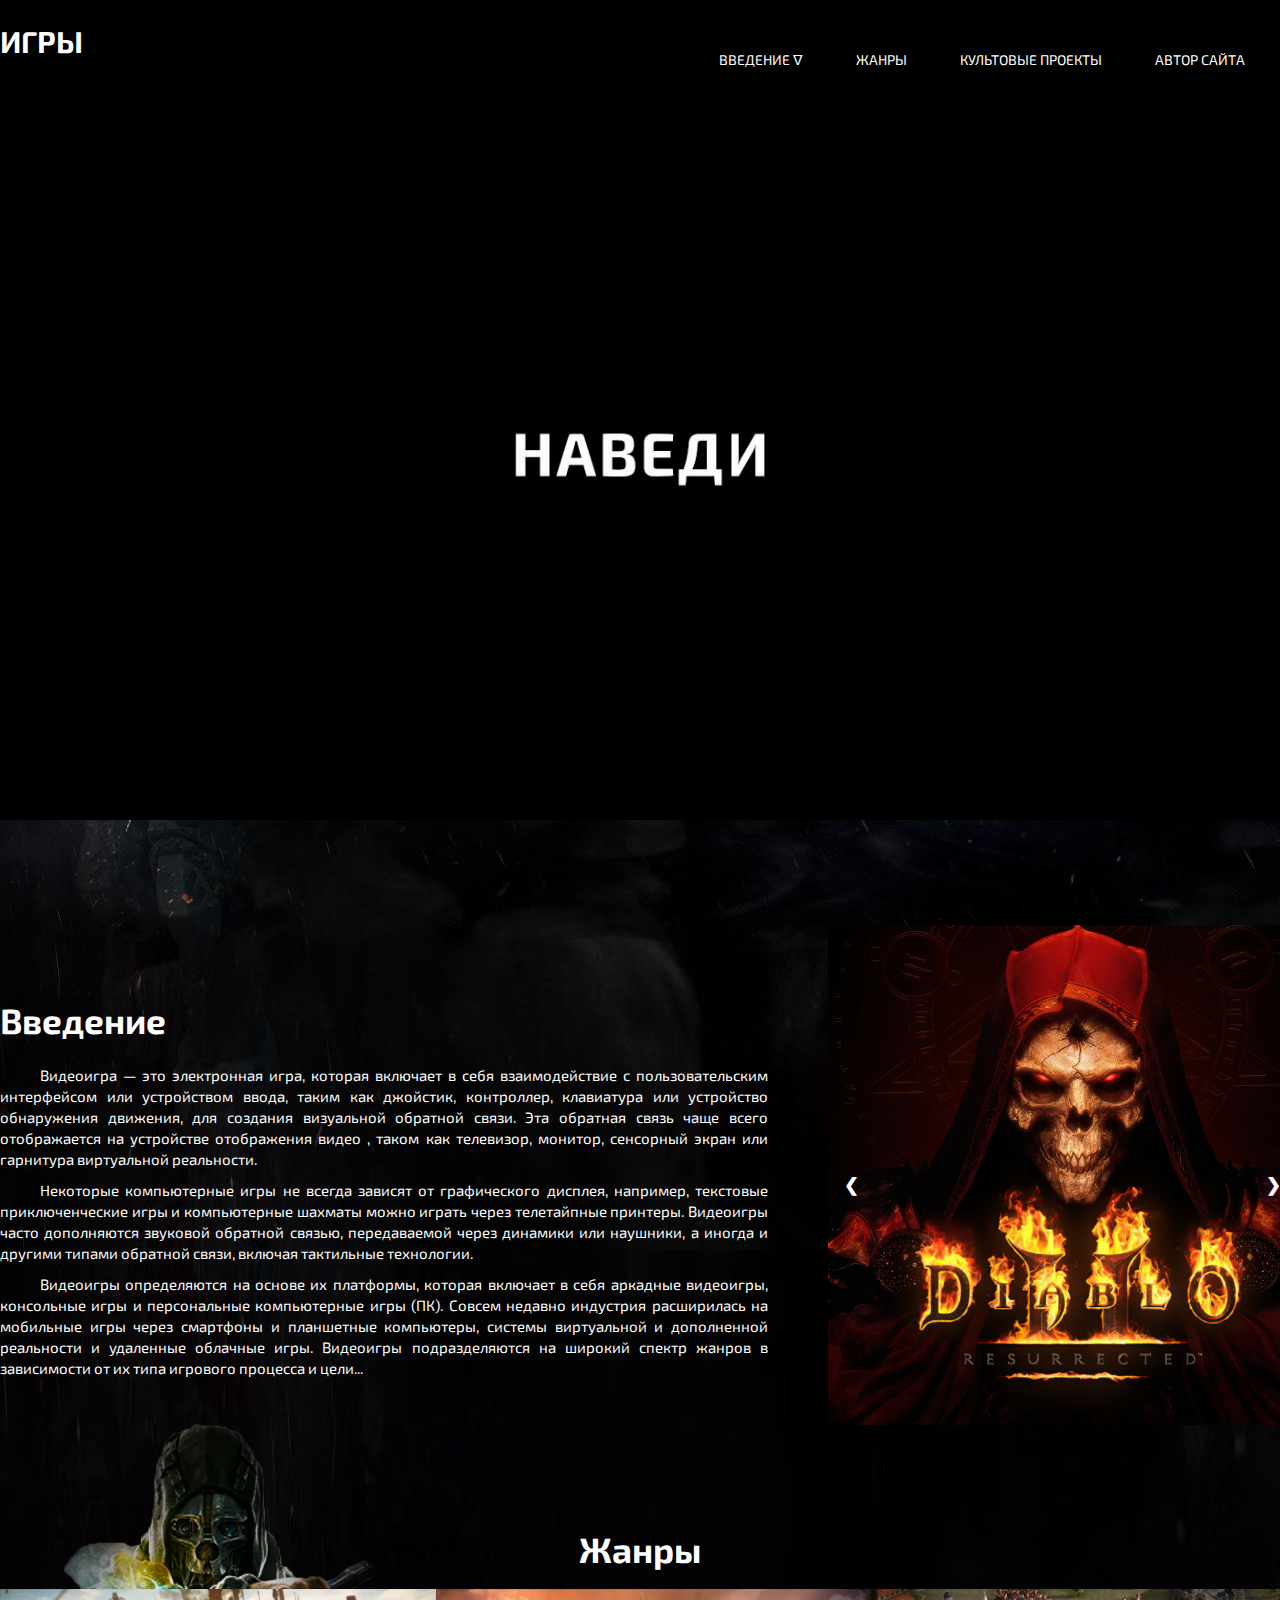
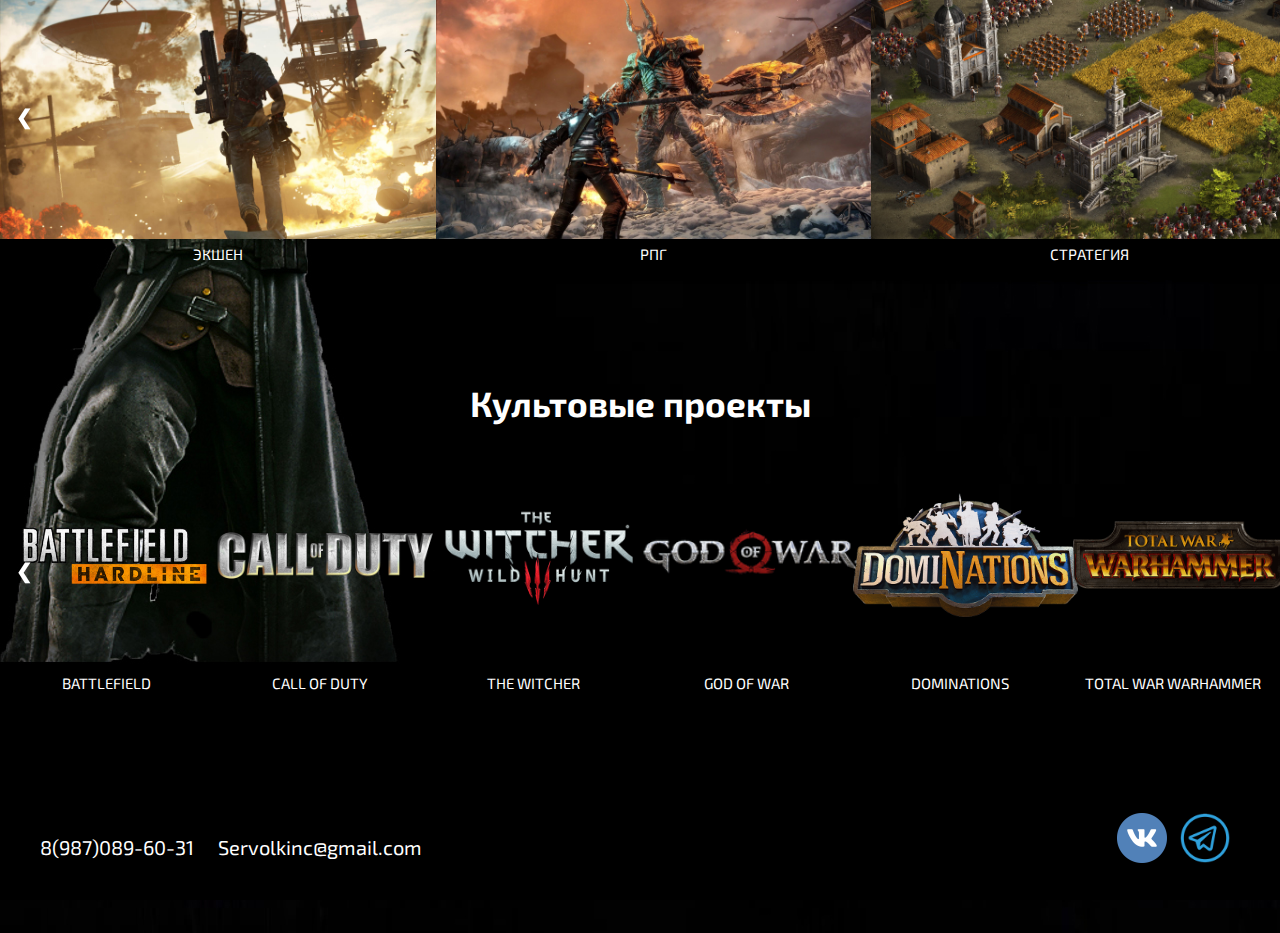
<file: index.html>
<!DOCTYPE html>
<html lang="ru">
<head>
    <meta charset="utf-8">
    <script src="jquery-3.6.0.min.js"></script>
    <script src="script.js"></script>
    <link rel="icon" href="favicon.ico">
    <link rel="stylesheet" href="assets/css/style.css">
    <link rel="preconnect" href="https://fonts.googleapis.com">
    <link rel="preconnect" href="https://fonts.gstatic.com" crossorigin>
    <link href="https://fonts.googleapis.com/css2?family=Exo+2:ital,wght@0,100;0,400;0,500;1,400&display=swap" rel="stylesheet">
    <title>Игры</title>
</head>
<body>

<header class="header">
    <div class="container">
        <div class="header_inner">
            <a class="header_logo" href="index.html">Игры</a>
            
            <nav class="three">
              <ul class="topmenu">
                <li><a class="nav_link" href="#Введение">Введение &#5121;</a>
                  <ul class="submenu">
                    <li><a class="nav_link1" href="index1.html#Происхождение">Происхождение</a></li>
                    <li><a class="nav_link1" href="index1.html#Промышленность">Промышленность</a></li>
                    <li><a class="nav_link1" href="index1.html#Классификации">Классификации</a></li>
                  </ul>
                </li>
                <li><a class="nav_link" href="#Жанры">Жанры</a></li>
                <li><a class="nav_link" href="#Культовые_проекты">Культовые проекты</a></li>
                <li><a class="nav_link" href="#Автор_сайта">Автор сайта</a></li>
              </ul>
            </nav>
        </div>
    </div>
</header>
    
<div class="container">
    <a><img src="assets/Images/website11.jpeg" data-img="assets/Images/website1.gif" alt="" width="100%" /></a>
</div>

<div class="container">
    <div class="about">
        <a class="about_txt" href="index1.html">
            <div class="about_txt_title" id="Введение">Введение</div>
            <div class="about_txt_content" align="justify"><p>Видеоигра  — это электронная игра, которая включает в себя взаимодействие с пользовательским интерфейсом или устройством ввода, таким как джойстик, контроллер, клавиатура или устройство обнаружения движения, для создания визуальной обратной связи. Эта обратная связь чаще всего отображается на устройстве отображения видео , таком как телевизор, монитор, сенсорный экран или гарнитура виртуальной реальности.</p><p>Некоторые компьютерные игры не всегда зависят от графического дисплея, например, текстовые приключенческие игры и компьютерные шахматы можно играть через телетайпные принтеры. Видеоигры часто дополняются звуковой обратной связью, передаваемой через динамики или наушники, а иногда и другими типами обратной связи, включая тактильные технологии.</p><p>Видеоигры определяются на основе их платформы, которая включает в себя аркадные видеоигры, консольные игры и персональные компьютерные игры (ПК). Совсем недавно индустрия расширилась на мобильные игры через смартфоны и планшетные компьютеры, системы виртуальной и дополненной реальности и удаленные облачные игры. Видеоигры подразделяются на широкий спектр жанров в зависимости от их типа игрового процесса и цели...</p></div>
        </a>
        
        <div class="about_img">
            <div class="about_slider">
                <div class="about_item">
                    <img src="assets/Images/website3.jpg" data-img="assets/Images/website3.jpg" alt="" height="500px" width="500px">
                </div>

                <div class="about_item">
                    <img src="assets/Images/website33.png" data-img="assets/Images/website33.png" alt="" height="500px" width="500px">
                </div>

                <div class="about_item">
                    <img src="assets/Images/website333.jpg" data-img="assets/Images/website333.jpg" alt="" height="500px" width="500px">
                </div>

                <a class="about_prev" onclick="minusSlide()">&#10094;</a>
                <a class="about_next" onclick="plusSlide()">&#10095;</a>
            </div>
            
        </div>
        
    </div>
</div>

<div class="container">
    <div class="slider_logo" id="Жанры" >Жанры</div>
        <button class="btn_prev">&#10094;</button>
        <button class="btn_next">&#10095;</button>
        <div class="slider_container">
            <div class="slider_track">
                <a class="slider_item" href="index2.html"><img src="assets/Images/website2.jpg" data-img="assets/Images/website2.jpg" alt="" width="450px" height="250px" />Экшен</a>
                <a class="slider_item" href="index3.html"><img src="assets/Images/website22.jpg" data-img="assets/Images/website22.jpg" alt="" width="450px" height="250px" />РПГ</a>
                <a class="slider_item" href="index4.html"><img src="assets/Images/website222.jpeg" data-img="assets/Images/website222.jpeg" alt="" width="450px" height="250px" />Стратегия</a>
                <a class="slider_item" href="index5.html"><img src="assets/Images/website2222.jpg" data-img="assets/Images/website2222.jpg" alt="" width="450px" height="250px" />Приключения</a>
                <a class="slider_item" href="index6.html"><img src="assets/Images/website22222.jpg" data-img="assets/Images/website22222.jpg" alt="" width="450px" height="250px" />Симулятор</a>
                <a class="slider_item" href="index7.html"><img src="assets/Images/website222222.png" data-img="assets/Images/website222222.png" alt="" width="450px" height="250px" />Головоломка</a>
            </div>
    </div>
</div>   

<div class="container">
    <div class="slider_logo1" id="Культовые_проекты">Культовые проекты</div>
        <button class="btn_prev1">&#10094;</button>
        <button class="btn_next1">&#10095;</button>
        <div class="slider_container1">
            <div class="slider_track1">
                <a class="slider_item1" href="https://ru.wikipedia.org/wiki/Battlefield_(серия_игр)" target="_blank"><img src="assets/Images/website4.png" data-img="assets/Images/website4.png" alt="" width="225px" height="225px" />Battlefield</a>
                <a class="slider_item1" href="https://ru.wikipedia.org/wiki/Call_of_Duty_(серия_игр)" target="_blank"><img src="assets/Images/website44.png" data-img="assets/Images/website44.png" alt="" width="225px" height="225px" />Call of Duty</a>
                <a class="slider_item1" href="https://ru.wikipedia.org/wiki/Ведьмак_(игра)" target="_blank"><img src="assets/Images/website444.png" data-img="assets/Images/website444.png" alt="" width="225px" height="225px" />The Witcher</a>
                <a class="slider_item1" href="https://ru.wikipedia.org/wiki/God_of_War_(серия_игр)" target="_blank"><img src="assets/Images/website4444.png" data-img="assets/Images/website4444.png" alt="" width="225px" height="225px" />God of War</a>
                <a class="slider_item1" href="https://en.wikipedia.org/wiki/DomiNations" target="_blank"><img src="assets/Images/website44444.png" data-img="assets/Images/website44444.png" alt="" width="225px" height="225px" />DomiNations</a>
                <a class="slider_item1" href="https://ru.wikipedia.org/wiki/Total_War:_Warhammer" target="_blank"><img src="assets/Images/website444444.png" data-img="assets/Images/website444444.png" alt="" width="225px" height="225px" />Total war warhammer</a>
                <a class="slider_item1" href="https://ru.wikipedia.org/wiki/S.T.A.L.K.E.R._(серия_игр)" target="_blank"><img src="assets/Images/website4444444.png" data-img="assets/Images/website4444444.png" alt="" width="225px" height="225px" />Stalker</a>
                <a class="slider_item1" href="https://ru.wikipedia.org/wiki/Assassin’s_Creed" target="_blank"><img src="assets/Images/website44444444.png" data-img="assets/Images/website44444444.png" alt="" width="225px" height="225px" />Assassins creed</a>
                <a class="slider_item1" href="https://ru.wikipedia.org/wiki/Euro_Truck_Simulator_2" target="_blank"><img src="assets/Images/website444444444.png" data-img="assets/Images/website444444444.png" alt="" width="225px" height="225px" />
 Euro Truck</a>
                <a class="slider_item1" href="https://ru.wikipedia.org/wiki/Farming_Simulator_(серия_игр)" target="_blank"><img src="assets/Images/website4444444444.png" data-img="assets/Images/website4444444444.png" alt="" width="225px" height="225px" />Farming Simulator</a>
                <a class="slider_item1" href="https://ru.wikipedia.org/wiki/Portal" target="_blank"><img src="assets/Images/website44444444444.png" data-img="assets/Images/website44444444444.png" alt="" width="225px" height="225px" />Portal</a>
                <a class="slider_item1" href="https://ru.wikipedia.org/wiki/Angry_Birds_(игра)" target="_blank"><img src="assets/Images/website444444444444.png" data-img="assets/Images/website444444444444.png" alt="" width="225px" height="225px" />Angry birds</a>
            </div>
        </div>
</div>    

<footer class="footer" id="Автор_сайта">
    <div class="container">
        <div class="footer-text-left">

            <div  class="menu">8(987)089-60-31  Servolkinc@gmail.com</div>
        
        </div>
        
        <div class="footer-content-right">      

            <a href="https://vk.com/gucciskrip" target="_blank"><img src="assets/Images/website5.png" data-img="assets/Images/website5.png" class="icon-style" alt=""></a>

            <a href="https://t.me/Gucci_Skrip" target="_blank"><img src="assets/Images/website55.png" data-img="assets/Images/website55.png" class="icon-style" alt=""></a>

        </div>
    </div>
</footer>

</body>
</html>
</file>
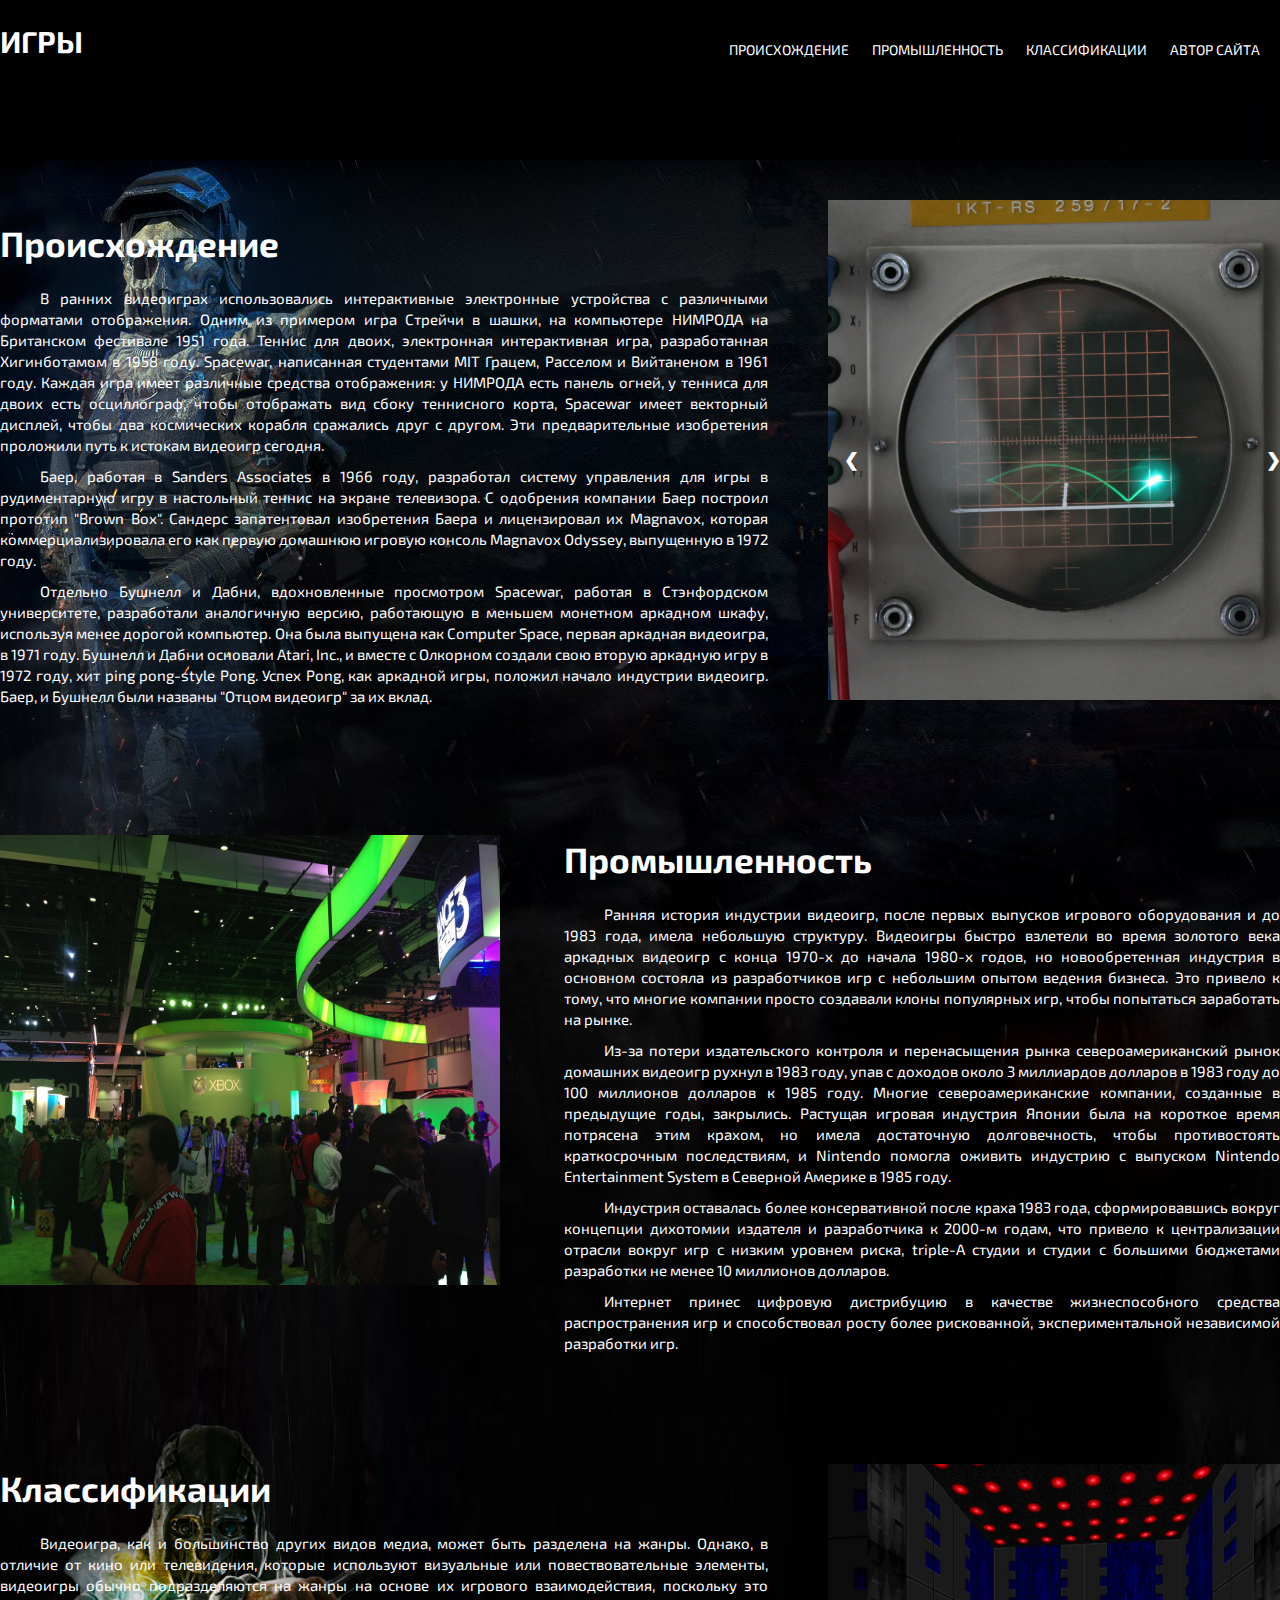
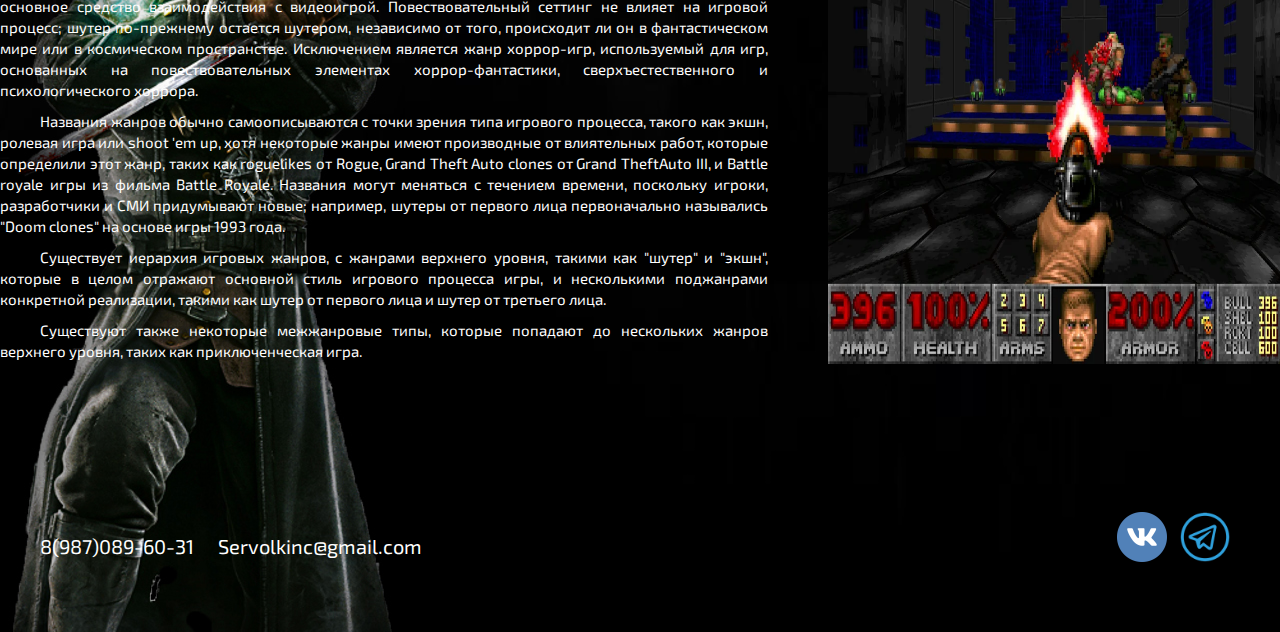
<file: index1.html>
<!DOCTYPE html>
<html lang="ru">
<head>
    <meta charset="utf-8">
    <script src="jquery-3.6.0.min.js"></script>
    <script src="script.js"></script>
    <link rel="icon" href="favicon.ico">
    <link rel="stylesheet" href="assets/css/style.css">
    <link rel="preconnect" href="https://fonts.googleapis.com">
    <link rel="preconnect" href="https://fonts.gstatic.com" crossorigin>
    <link href="https://fonts.googleapis.com/css2?family=Exo+2:ital,wght@0,100;0,400;0,500;1,400&display=swap" rel="stylesheet">
    <title>Игры</title>
</head>
<body>

<header class="header">
    <div class="container">
        <div class="header_inner">
            <a class="header_logo" href="index.html">Игры</a>
            
            <nav class="nav">
                <a class="nav_link" href="#Происхождение">Происхождение</a>
                <a class="nav_link" href="#Промышленность">Промышленность</a>
                <a class="nav_link" href="#Классификации">Классификации</a>
                <a class="nav_link" href="#Автор_сайта">Автор сайта</a>
            </nav>
        </div>
    </div>
</header>  

<div class="container">
    <div class="about">
        <div class="about_txt1">
            <div class="about_txt_title" id="Происхождение">Происхождение</div>
            <div class="about_txt_content" align="justify"> <p>В ранних видеоиграх использовались интерактивные электронные устройства с различными форматами отображения. Одним из примером игра Стрейчи в шашки, на компьютере НИМРОДА на Британском фестивале 1951 года. Теннис для двоих, электронная интерактивная игра, разработанная Хигинботамом в 1958 году. Spacewar, написанная студентами MIT Грацем, Расселом и Вийтаненом в 1961 году. Каждая игра имеет различные средства отображения: у НИМРОДА есть панель огней, у тенниса для двоих есть осциллограф, чтобы отображать вид сбоку теннисного корта, Spacewar имеет векторный дисплей, чтобы два космических корабля сражались друг с другом. Эти предварительные изобретения проложили путь к истокам видеоигр сегодня.</p> <p>Баер, работая в Sanders Associates в 1966 году, разработал систему управления для игры в рудиментарную игру в настольный теннис на экране телевизора. С одобрения компании Баер построил прототип "Brown Box". Сандерс запатентовал изобретения Баера и лицензировал их Magnavox, которая коммерциализировала его как первую домашнюю игровую консоль Magnavox Odyssey, выпущенную в 1972 году.</p> <p>Отдельно Бушнелл и Дабни, вдохновленные просмотром Spacewar, работая в Стэнфордском университете, разработали аналогичную версию, работающую в меньшем монетном аркадном шкафу, используя менее дорогой компьютер. Она была выпущена как Computer Space, первая аркадная видеоигра, в 1971 году. Бушнелл и Дабни основали Atari, Inc., и вместе с Олкорном создали свою вторую аркадную игру в 1972 году, хит ping pong-style Pong. Успех Pong, как аркадной игры, положил начало индустрии видеоигр. Баер, и Бушнелл были названы "Отцом видеоигр" за их вклад.</p> </div>
        </div>
        
        <div class="about_img">
            <div class="about_slider">
                <div class="about_item">
                    <img src="assets/Images/website(1)1.jpeg" data-img="assets/Images/website(1)1.jpeg" alt="" height="500px" width="500px">
                </div>

                <div class="about_item">
                    <img src="assets/Images/website(1)11.jpeg" data-img="assets/Images/website(1)11.jpeg" alt="" height="500px" width="500px">
                </div>

                <div class="about_item">
                    <img src="assets/Images/website(1)111.jpeg" data-img="assets/Images/website(1)111.jpeg" alt="" height="500px" width="500px">
                </div>

                <a class="about_prev" onclick="minusSlide()">&#10094;</a>
                <a class="about_next" onclick="plusSlide()">&#10095;</a>
            </div>
            
        </div>
        
    </div>
</div>    
    
<div class="container">
    <div class="about">
        
        <div class="about_img">
            <div class="about_slider">
                <div class="about_item2">
                    <img src="assets/Images/website(1)2.jpeg" data-img="assets/Images/website(1)2.jpeg" alt="" height="450px" width="500px">
                </div>
            </div>
        </div>
        <div class="about_txt2">
            <div class="about_txt_title" id="Промышленность">Промышленность</div>
            <div class="about_txt_content" align="justify"> <p>Ранняя история индустрии видеоигр, после первых выпусков игрового оборудования и до 1983 года, имела небольшую структуру. Видеоигры быстро взлетели во время золотого века аркадных видеоигр с конца 1970-х до начала 1980-х годов, но новообретенная индустрия в основном состояла из разработчиков игр с небольшим опытом ведения бизнеса. Это привело к тому, что многие компании просто создавали клоны популярных игр, чтобы попытаться заработать на рынке.</p> <p>Из-за потери издательского контроля и перенасыщения рынка североамериканский рынок домашних видеоигр рухнул в 1983 году, упав с доходов около 3 миллиардов долларов в 1983 году до 100 миллионов долларов к 1985 году. Многие североамериканские компании, созданные в предыдущие годы, закрылись. Растущая игровая индустрия Японии была на короткое время потрясена этим крахом, но имела достаточную долговечность, чтобы противостоять краткосрочным последствиям, и Nintendo помогла оживить индустрию с выпуском Nintendo Entertainment System в Северной Америке в 1985 году.</p> <p>Индустрия оставалась более консервативной после краха 1983 года, сформировавшись вокруг концепции дихотомии издателя и разработчика к 2000-м годам, что привело к централизации отрасли вокруг игр с низким уровнем риска, triple-A студии и студии с большими бюджетами разработки не менее 10 миллионов долларов. </p> <p>Интернет принес цифровую дистрибуцию в качестве жизнеспособного средства распространения игр и способствовал росту более рискованной, экспериментальной независимой разработки игр.</p> </div>
        </div>
        
        
        
    </div>
</div>      
    
<div class="container">
    <div class="about">
        <div class="about_txt1">
            <div class="about_txt_title" id="Классификации">Классификации</div>
            <div class="about_txt_content" align="justify"> <p>Видеоигра, как и большинство других видов медиа, может быть разделена на жанры. Однако, в отличие от кино или телевидения, которые используют визуальные или повествовательные элементы, видеоигры обычно подразделяются на жанры на основе их игрового взаимодействия, поскольку это основное средство взаимодействия с видеоигрой. Повествовательный сеттинг не влияет на игровой процесс; шутер по-прежнему остается шутером, независимо от того, происходит ли он в фантастическом мире или в космическом пространстве. Исключением является жанр хоррор-игр, используемый для игр, основанных на повествовательных элементах хоррор-фантастики, сверхъестественного и психологического хоррора.</p> <p> Названия жанров обычно самоописываются с точки зрения типа игрового процесса, такого как экшн, ролевая игра или shoot 'em up, хотя некоторые жанры имеют производные от влиятельных работ, которые определили этот жанр, таких как roguelikes от Rogue, Grand Theft Auto clones от Grand TheftAuto III, и Battle royale игры из фильма Battle Royale. Названия могут меняться с течением времени, поскольку игроки, разработчики и СМИ придумывают новые; например, шутеры от первого лица первоначально назывались "Doom clones" на основе игры 1993 года. </p> <p>Существует иерархия игровых жанров, с жанрами верхнего уровня, такими как "шутер" и "экшн", которые в целом отражают основной стиль игрового процесса игры, и несколькими поджанрами конкретной реализации, такими как шутер от первого лица и шутер от третьего лица.</p> <p> Существуют также некоторые межжанровые типы, которые попадают до нескольких жанров верхнего уровня, таких как приключенческая игра.</p> </div>
        </div>
        
        <div class="about_img">
            <div class="about_item123">
                <img src="assets/Images/website(1)3.jpeg" data-img="assets/Images/website(1)3.jpeg" alt="" height="500px" width="500px">
            </div>
        </div>
        
    </div>
</div>
    
<footer class="footer" id="Автор_сайта">
    <div class="container">
        <div class="footer-text-left">

            <div  class="menu">8(987)089-60-31  Servolkinc@gmail.com</div>
        
        </div>
        
        <div class="footer-content-right">      

            <a href="https://vk.com/gucciskrip" target="_blank"><img src="assets/Images/website5.png" data-img="assets/Images/website5.png" class="icon-style" alt=""></a>

            <a href="https://t.me/Gucci_Skrip" target="_blank"><img src="assets/Images/website55.png" data-img="assets/Images/website55.png" class="icon-style" alt=""></a>

        </div>
    </div>
</footer>

</body>
</html>
</file>
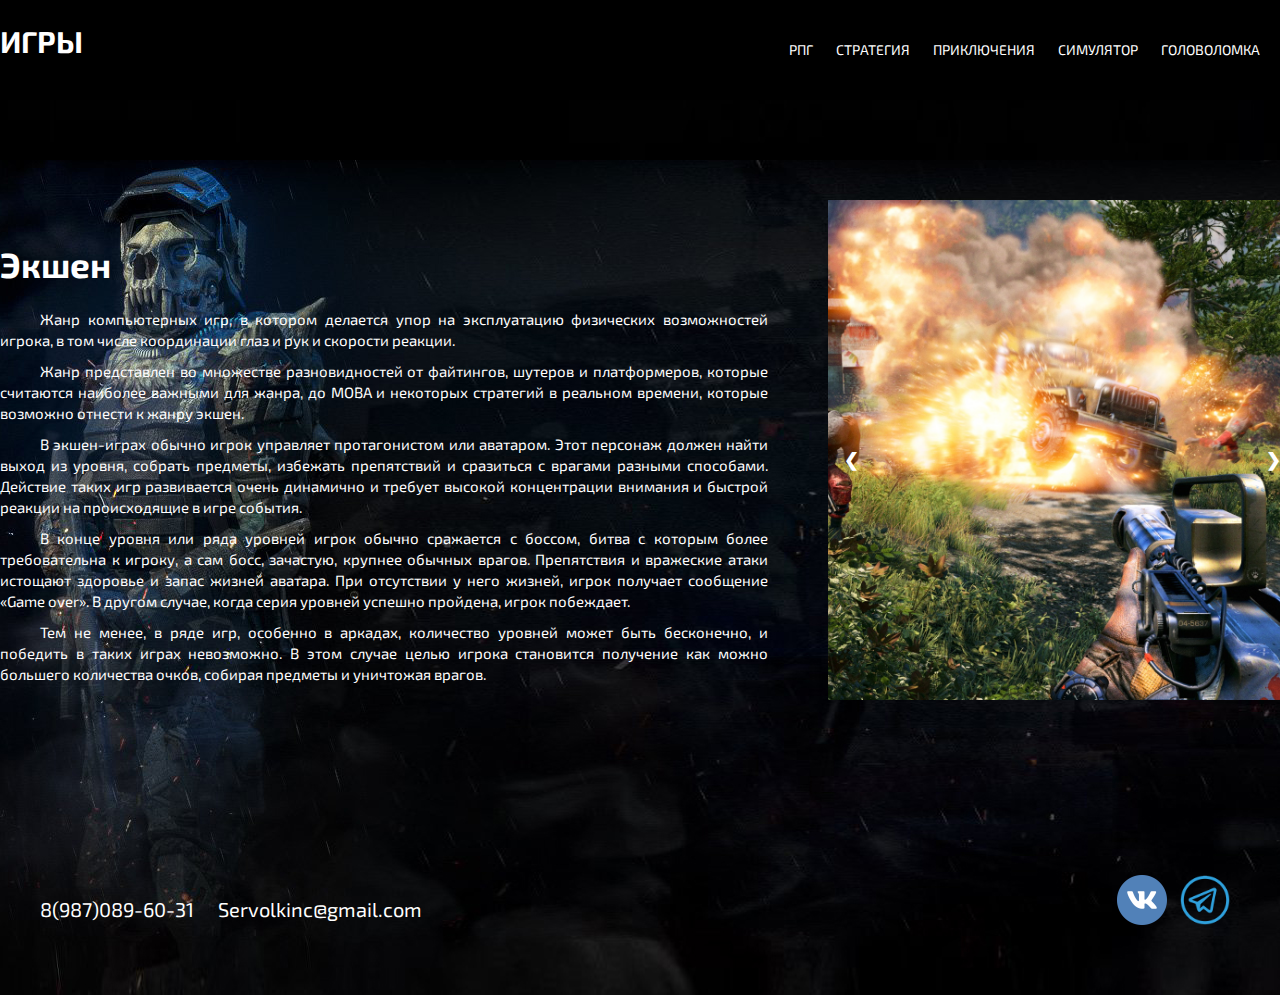
<file: index2.html>
<!DOCTYPE html>
<html lang="ru">
<head>
    <meta charset="utf-8">
    <script src="jquery-3.6.0.min.js"></script>
    <script src="script.js"></script>
    <link rel="icon" href="favicon.ico">
    <link rel="stylesheet" href="assets/css/style.css">
    <link rel="preconnect" href="https://fonts.googleapis.com">
    <link rel="preconnect" href="https://fonts.gstatic.com" crossorigin>
    <link href="https://fonts.googleapis.com/css2?family=Exo+2:ital,wght@0,100;0,400;0,500;1,400&display=swap" rel="stylesheet">
    <title>Игры</title>
</head>
<body>

<header class="header">
    <div class="container">
        <div class="header_inner">
            <a class="header_logo" href="index.html">Игры</a>
            
            <nav class="nav">
                <a class="nav_link" href="index3.html">РПГ</a>
                <a class="nav_link" href="index4.html">Стратегия</a>
                <a class="nav_link" href="index5.html">Приключения</a>
                <a class="nav_link" href="index6.html">Симулятор</a>
                <a class="nav_link" href="index7.html">Головоломка</a>
            </nav>
        </div>
    </div>
</header>  

<div class="container">
    <div class="about">
        <div class="about_txt1">
            <div class="about_txt_title">Экшен</div>
            <div class="about_txt_content" align="justify"> <p>Жанр компьютерных игр, в котором делается упор на эксплуатацию физических возможностей игрока, в том числе координации глаз и рук и скорости реакции.</p> <p>Жанр представлен во множестве разновидностей от файтингов, шутеров и платформеров, которые считаются наиболее важными для жанра, до MOBA и некоторых стратегий в реальном времени, которые возможно отнести к жанру экшен.</p> <p>В экшен-играх обычно игрок управляет протагонистом или аватаром. Этот персонаж должен найти выход из уровня, собрать предметы, избежать препятствий и сразиться с врагами разными способами. Действие таких игр развивается очень динамично и требует высокой концентрации внимания и быстрой реакции на происходящие в игре события.</p> <p>В конце уровня или ряда уровней игрок обычно сражается с боссом, битва с которым более требовательна к игроку, а сам босс, зачастую, крупнее обычных врагов. Препятствия и вражеские атаки истощают здоровье и запас жизней аватара. При отсутствии у него жизней, игрок получает сообщение «Game over». В другом случае, когда серия уровней успешно пройдена, игрок побеждает.</p> <p>Тем не менее, в ряде игр, особенно в аркадах, количество уровней может быть бесконечно, и победить в таких играх невозможно. В этом случае целью игрока становится получение как можно большего количества очков, собирая предметы и уничтожая врагов.</div>
        </div>
        
        <div class="about_img">
            <div class="about_slider">
                <div class="about_item">
                    <img src="assets/Images/website(2)1.jpeg" data-img="assets/Images/website(2)1.jpeg" alt="" height="500px" width="500px">
                </div>

                <div class="about_item">
                    <img src="assets/Images/website(2)11.jpeg" data-img="assets/Images/website(2)11.jpeg" alt="" height="500px" width="500px">
                </div>

                <div class="about_item">
                    <img src="assets/Images/website(2)111.jpeg" data-img="assets/Images/website(2)111.jpeg" alt="" height="500px" width="500px">
                </div>

                <a class="about_prev" onclick="minusSlide()">&#10094;</a>
                <a class="about_next" onclick="plusSlide()">&#10095;</a>
            </div>
            
        </div>
        
    </div>
</div>    
    

    
<footer class="footer" id="Автор_сайта">
    <div class="container">
        <div class="footer-text-left">

            <div  class="menu">8(987)089-60-31  Servolkinc@gmail.com</div>
        
        </div>
        
        <div class="footer-content-right">      

            <a href="https://vk.com/gucciskrip" target="_blank"><img src="assets/Images/website5.png" data-img="assets/Images/website5.png" class="icon-style" alt=""></a>

            <a href="https://t.me/Gucci_Skrip" target="_blank"><img src="assets/Images/website55.png" data-img="assets/Images/website55.png" class="icon-style" alt=""></a>

        </div>
    </div>
</footer>

</body>
</html>
</file>
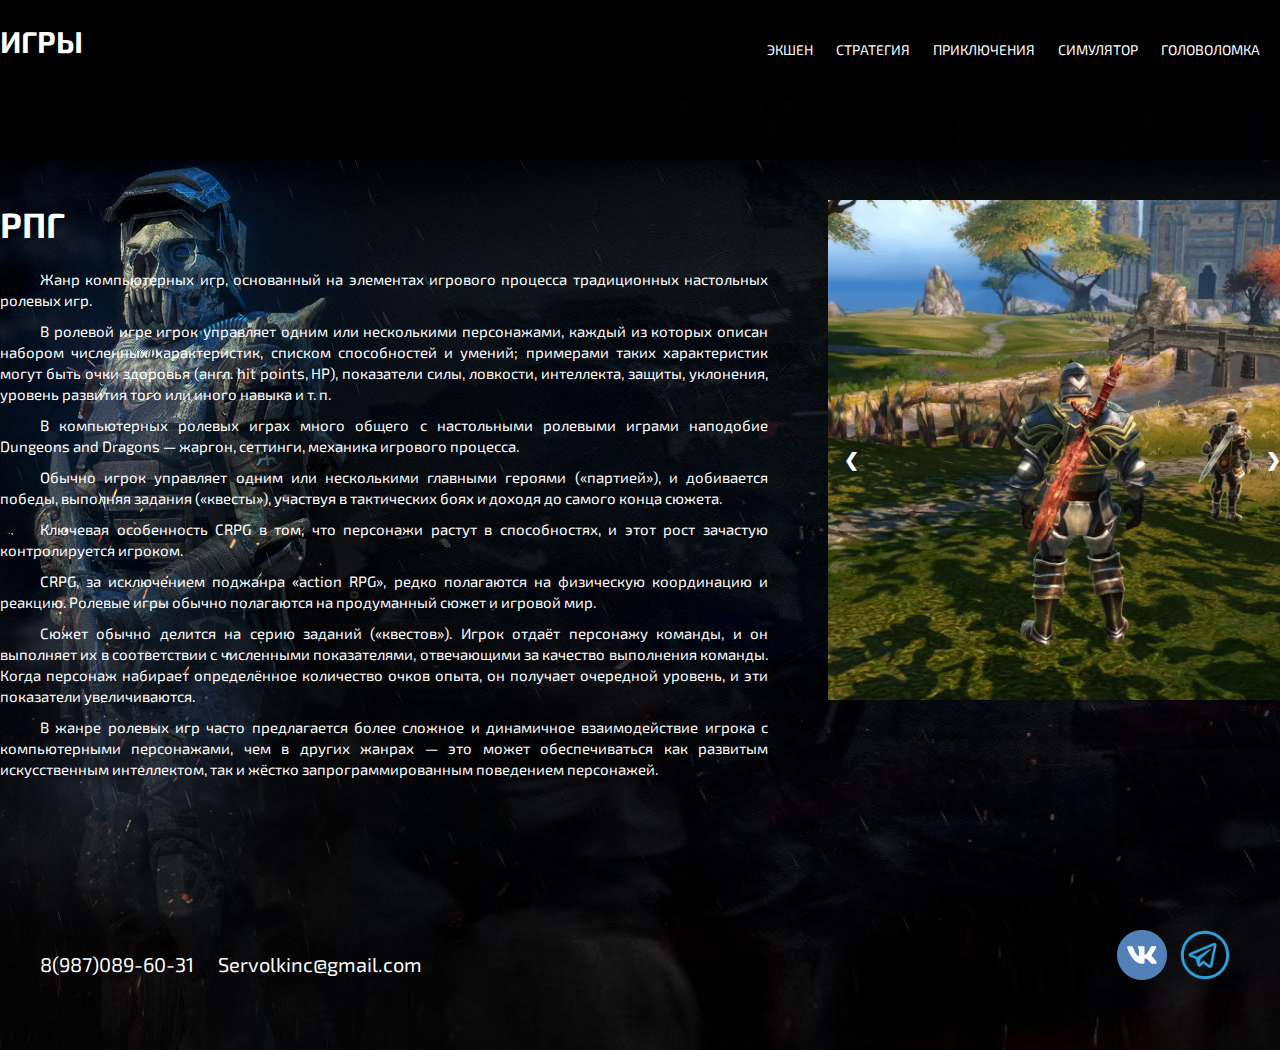
<file: index3.html>
<!DOCTYPE html>
<html lang="ru">
<head>
    <meta charset="utf-8">
    <script src="jquery-3.6.0.min.js"></script>
    <script src="script.js"></script>
    <link rel="icon" href="favicon.ico">
    <link rel="stylesheet" href="assets/css/style.css">
    <link rel="preconnect" href="https://fonts.googleapis.com">
    <link rel="preconnect" href="https://fonts.gstatic.com" crossorigin>
    <link href="https://fonts.googleapis.com/css2?family=Exo+2:ital,wght@0,100;0,400;0,500;1,400&display=swap" rel="stylesheet">
    <title>Игры</title>
</head>
<body>

<header class="header">
    <div class="container">
        <div class="header_inner">
            <a class="header_logo" href="index.html">Игры</a>
            
            <nav class="nav">
                <a class="nav_link" href="index2.html">Экшен</a>
                <a class="nav_link" href="index4.html">Стратегия</a>
                <a class="nav_link" href="index5.html">Приключения</a>
                <a class="nav_link" href="index6.html">Симулятор</a>
                <a class="nav_link" href="index7.html">Головоломка</a>
            </nav>
        </div>
    </div>
</header>  

<div class="container">
    <div class="about">
        <div class="about_txt1">
            <div class="about_txt_title">РПГ</div>
            <div class="about_txt_content" align="justify"> <p>Жанр компьютерных игр, основанный на элементах игрового процесса традиционных настольных ролевых игр.</p> <p>В ролевой игре игрок управляет одним или несколькими персонажами, каждый из которых описан набором численных характеристик, списком способностей и умений; примерами таких характеристик могут быть очки здоровья (англ. hit points, HP), показатели силы, ловкости, интеллекта, защиты, уклонения, уровень развития того или иного навыка и т. п.</p> <p>В компьютерных ролевых играх много общего с настольными ролевыми играми наподобие Dungeons and Dragons — жаргон, сеттинги, механика игрового процесса.</p> <p>Обычно игрок управляет одним или несколькими главными героями («партией»), и добивается победы, выполняя задания («квесты»), участвуя в тактических боях и доходя до самого конца сюжета.</p> <p>Ключевая особенность CRPG в том, что персонажи растут в способностях, и этот рост зачастую контролируется игроком.</p> <p>CRPG, за исключением поджанра «action RPG», редко полагаются на физическую координацию и реакцию. Ролевые игры обычно полагаются на продуманный сюжет и игровой мир.</p> <p>Сюжет обычно делится на серию заданий («квестов»). Игрок отдаёт персонажу команды, и он выполняет их в соответствии с численными показателями, отвечающими за качество выполнения команды. Когда персонаж набирает определённое количество очков опыта, он получает очередной уровень, и эти показатели увеличиваются.</p> <p>В жанре ролевых игр часто предлагается более сложное и динамичное взаимодействие игрока с компьютерными персонажами, чем в других жанрах — это может обеспечиваться как развитым искусственным интеллектом, так и жёстко запрограммированным поведением персонажей.</p> </div>
        </div>
        
        <div class="about_img">
            <div class="about_slider">
                <div class="about_item">
                    <img src="assets/Images/website(3)1.jpeg" data-img="assets/Images/website(3)1.jpeg" alt="" height="500px" width="500px">
                </div>

                <div class="about_item">
                    <img src="assets/Images/website(3)11.jpeg" data-img="assets/Images/website(3)11.jpeg" alt="" height="500px" width="500px">
                </div>

                <div class="about_item">
                    <img src="assets/Images/website(3)111.jpeg" data-img="assets/Images/website(3)111.jpeg" alt="" height="500px" width="500px">
                </div>

                <a class="about_prev" onclick="minusSlide()">&#10094;</a>
                <a class="about_next" onclick="plusSlide()">&#10095;</a>
            </div>
            
        </div>
        
    </div>
</div>    
    

    
<footer class="footer" id="Автор_сайта">
    <div class="container">
        <div class="footer-text-left">

            <div  class="menu">8(987)089-60-31  Servolkinc@gmail.com</div>
        
        </div>
        
        <div class="footer-content-right">      

            <a href="https://vk.com/gucciskrip" target="_blank"><img src="assets/Images/website5.png" data-img="assets/Images/website5.png" class="icon-style" alt=""></a>

            <a href="https://t.me/Gucci_Skrip" target="_blank"><img src="assets/Images/website55.png" data-img="assets/Images/website55.png" class="icon-style" alt=""></a>

        </div>
    </div>
</footer>

</body>
</html>
</file>
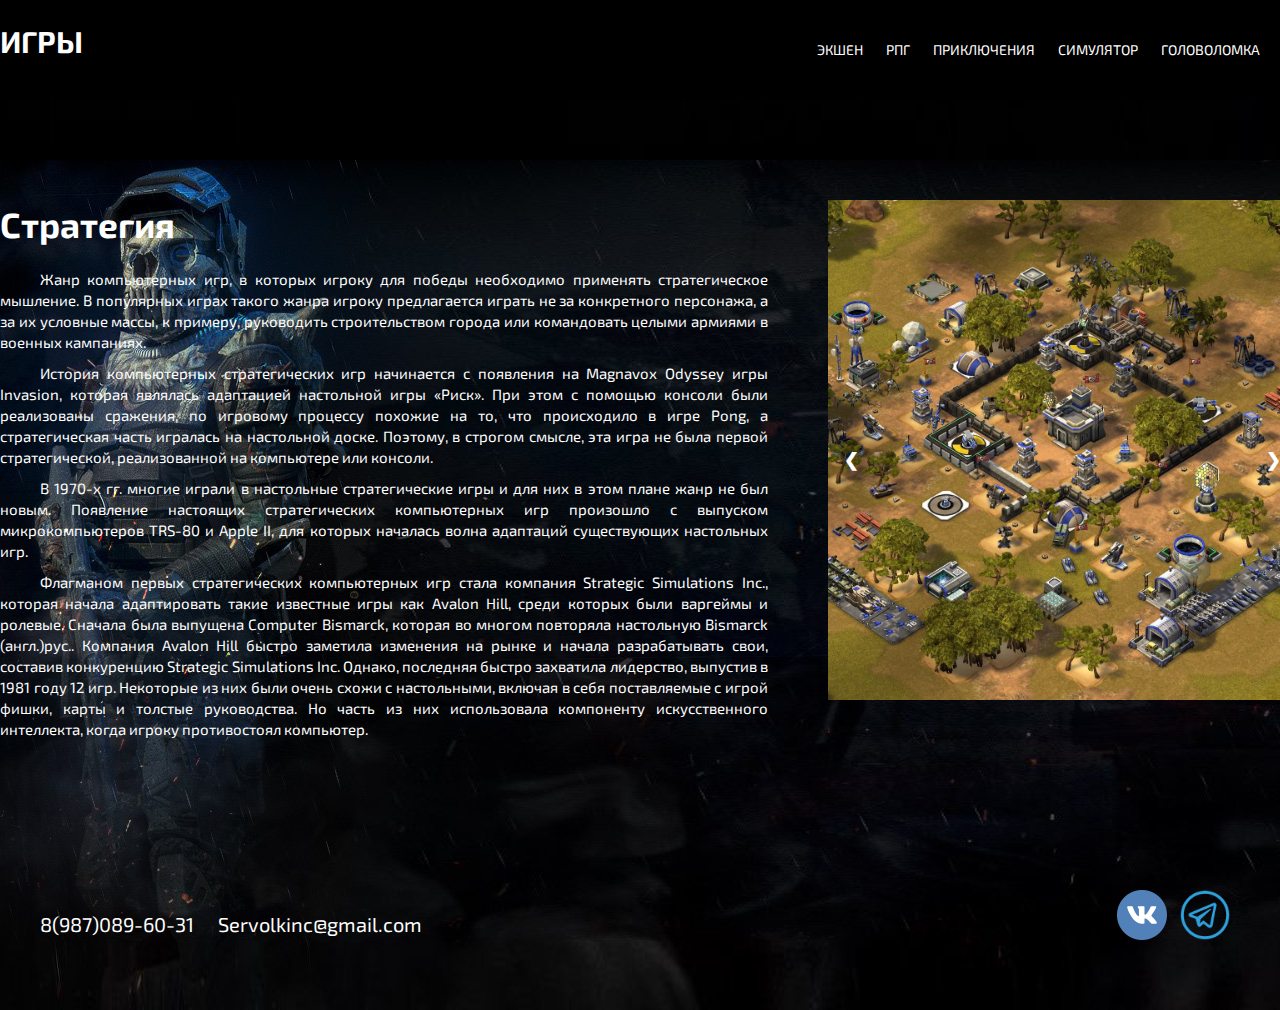
<file: index4.html>
<!DOCTYPE html>
<html lang="ru">
<head>
    <meta charset="utf-8">
    <script src="jquery-3.6.0.min.js"></script>
    <script src="script.js"></script>
    <link rel="icon" href="favicon.ico">
    <link rel="stylesheet" href="assets/css/style.css">
    <link rel="preconnect" href="https://fonts.googleapis.com">
    <link rel="preconnect" href="https://fonts.gstatic.com" crossorigin>
    <link href="https://fonts.googleapis.com/css2?family=Exo+2:ital,wght@0,100;0,400;0,500;1,400&display=swap" rel="stylesheet">
    <title>Игры</title>
</head>
<body>

<header class="header">
    <div class="container">
        <div class="header_inner">
            <a class="header_logo" href="index.html">Игры</a>
            
            <nav class="nav">
                <a class="nav_link" href="index2.html">Экшен</a>
                <a class="nav_link" href="index3.html">РПГ</a>
                <a class="nav_link" href="index5.html">Приключения</a>
                <a class="nav_link" href="index6.html">Симулятор</a>
                <a class="nav_link" href="index7.html">Головоломка</a>
            </nav>
        </div>
    </div>
</header>  

<div class="container">
    <div class="about">
        <div class="about_txt1">
            <div class="about_txt_title">Стратегия</div>
            <div class="about_txt_content" align="justify"> <p>Жанр компьютерных игр, в которых игроку для победы необходимо применять стратегическое мышление. В популярных играх такого жанра игроку предлагается играть не за конкретного персонажа, а за их условные массы, к примеру, руководить строительством города или командовать целыми армиями в военных кампаниях.</p> <p>История компьютерных стратегических игр начинается с появления на Magnavox Odyssey игры Invasion, которая являлась адаптацией настольной игры «Риск». При этом с помощью консоли были реализованы сражения, по игровому процессу похожие на то, что происходило в игре Pong, а стратегическая часть игралась на настольной доске. Поэтому, в строгом смысле, эта игра не была первой стратегической, реализованной на компьютере или консоли.</p> <p>В 1970-х гг. многие играли в настольные стратегические игры и для них в этом плане жанр не был новым. Появление настоящих стратегических компьютерных игр произошло с выпуском микрокомпьютеров TRS-80 и Apple II, для которых началась волна адаптаций существующих настольных игр.</p> <p>Флагманом первых стратегических компьютерных игр стала компания Strategic Simulations Inc., которая начала адаптировать такие известные игры как Avalon Hill, среди которых были варгеймы и ролевые. Сначала была выпущена Computer Bismarck, которая во многом повторяла настольную Bismarck  (англ.)рус.. Компания Avalon Hill быстро заметила изменения на рынке и начала разрабатывать свои, составив конкуренцию Strategic Simulations Inc. Однако, последняя быстро захватила лидерство, выпустив в 1981 году 12 игр. Некоторые из них были очень схожи с настольными, включая в себя поставляемые с игрой фишки, карты и толстые руководства. Но часть из них использовала компоненту искусственного интеллекта, когда игроку противостоял компьютер.</div>
        </div>
        
        <div class="about_img">
            <div class="about_slider">
                <div class="about_item">
                    <img src="assets/Images/website(4)1.jpeg" data-img="assets/Images/website(4)1.jpeg" alt="" height="500px" width="500px">
                </div>

                <div class="about_item">
                    <img src="assets/Images/website(4)11.jpeg" data-img="assets/Images/website(4)11.jpeg" alt="" height="500px" width="500px">
                </div>

                <div class="about_item">
                    <img src="assets/Images/website(4)111.jpeg" data-img="assets/Images/website(4)111.jpeg" alt="" height="500px" width="500px">
                </div>

                <a class="about_prev" onclick="minusSlide()">&#10094;</a>
                <a class="about_next" onclick="plusSlide()">&#10095;</a>
            </div>
            
        </div>
        
    </div>
</div>    
    

    
<footer class="footer" id="Автор_сайта">
    <div class="container">
        <div class="footer-text-left">

            <div  class="menu">8(987)089-60-31  Servolkinc@gmail.com</div>
        
        </div>
        
        <div class="footer-content-right">      

            <a href="https://vk.com/gucciskrip" target="_blank"><img src="assets/Images/website5.png" data-img="assets/Images/website5.png" class="icon-style" alt=""></a>

            <a href="https://t.me/Gucci_Skrip" target="_blank"><img src="assets/Images/website55.png" data-img="assets/Images/website55.png" class="icon-style" alt=""></a>

        </div>
    </div>
</footer>

</body>
</html>
</file>
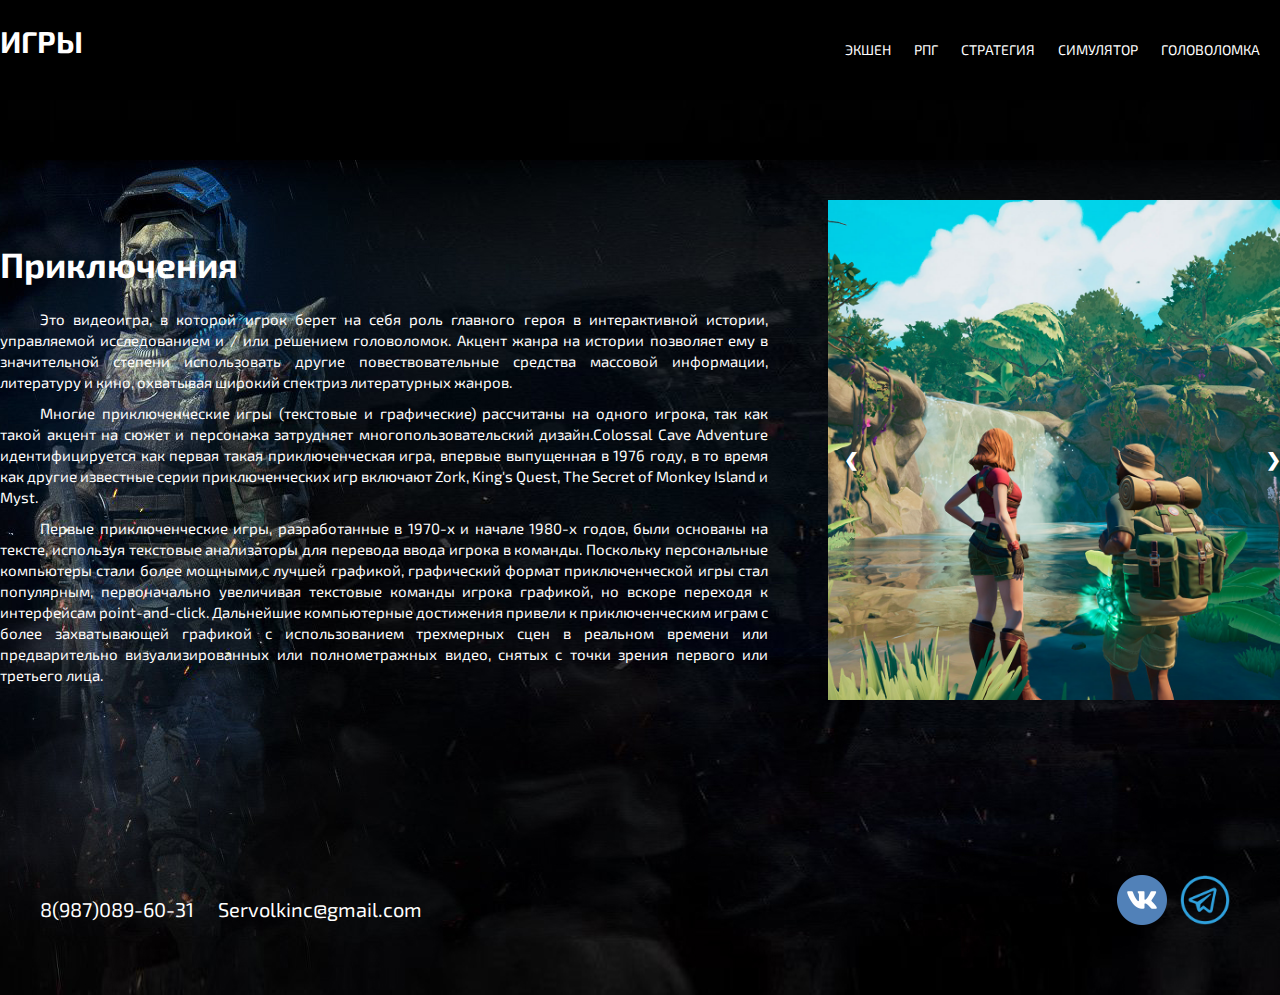
<file: index5.html>
<!DOCTYPE html>
<html lang="ru">
<head>
    <meta charset="utf-8">
    <script src="jquery-3.6.0.min.js"></script>
    <script src="script.js"></script>
    <link rel="icon" href="favicon.ico">
    <link rel="stylesheet" href="assets/css/style.css">
    <link rel="preconnect" href="https://fonts.googleapis.com">
    <link rel="preconnect" href="https://fonts.gstatic.com" crossorigin>
    <link href="https://fonts.googleapis.com/css2?family=Exo+2:ital,wght@0,100;0,400;0,500;1,400&display=swap" rel="stylesheet">
    <title>Игры</title>
</head>
<body>

<header class="header">
    <div class="container">
        <div class="header_inner">
            <a class="header_logo" href="index.html">Игры</a>
            
            <nav class="nav">
                <a class="nav_link" href="index2.html">Экшен</a>
                <a class="nav_link" href="index3.html">РПГ</a>
                <a class="nav_link" href="index4.html">Стратегия</a>
                <a class="nav_link" href="index6.html">Симулятор</a>
                <a class="nav_link" href="index7.html">Головоломка</a>
            </nav>
        </div>
    </div>
</header>  

<div class="container">
    <div class="about">
        <div class="about_txt1">
            <div class="about_txt_title">Приключения</div>
            <div class="about_txt_content" align="justify"> <p>Это видеоигра, в которой игрок берет на себя роль главного героя в интерактивной истории, управляемой исследованием и / или решением головоломок. Акцент жанра на истории позволяет ему в значительной степени использовать другие повествовательные средства массовой информации, литературу и кино, охватывая широкий спектриз литературных жанров.</p> <p>Многие приключенческие игры (текстовые и графические) рассчитаны на одного игрока, так как такой акцент на сюжет и персонажа затрудняет многопользовательский дизайн.Colossal Cave Adventure идентифицируется как первая такая приключенческая игра, впервые выпущенная в 1976 году, в то время как другие известные серии приключенческих игр включают Zork, King's Quest, The Secret of Monkey Island и Myst.</p> <p>Первые приключенческие игры, разработанные в 1970-х и начале 1980-х годов, были основаны на тексте, используя текстовые анализаторы для перевода ввода игрока в команды. Поскольку персональные компьютеры стали более мощными с лучшей графикой, графический формат приключенческой игры стал популярным, первоначально увеличивая текстовые команды игрока графикой, но вскоре переходя к интерфейсам point-and-click. Дальнейшие компьютерные достижения привели к приключенческим играм с более захватывающей графикой с использованием трехмерных сцен в реальном времени или предварительно визуализированных или полнометражных видео, снятых с точки зрения первого или третьего лица.</p> </div>
        </div>
        
        <div class="about_img">
            <div class="about_slider">
                <div class="about_item">
                    <img src="assets/Images/website(5)1.jpeg" data-img="assets/Images/website(5)1.jpeg" alt="" height="500px" width="500px">
                </div>

                <div class="about_item">
                    <img src="assets/Images/website(5)11.jpeg" data-img="assets/Images/website(5)11.jpeg" alt="" height="500px" width="500px">
                </div>

                <div class="about_item">
                    <img src="assets/Images/website(5)111.jpeg" data-img="assets/Images/website(5)111.jpeg" alt="" height="500px" width="500px">
                </div>

                <a class="about_prev" onclick="minusSlide()">&#10094;</a>
                <a class="about_next" onclick="plusSlide()">&#10095;</a>
            </div>
            
        </div>
        
    </div>
</div>    
    

    
<footer class="footer" id="Автор_сайта">
    <div class="container">
        <div class="footer-text-left">

            <div  class="menu">8(987)089-60-31  Servolkinc@gmail.com</div>
        
        </div>
        
        <div class="footer-content-right">      

            <a href="https://vk.com/gucciskrip" target="_blank"><img src="assets/Images/website5.png" data-img="assets/Images/website5.png" class="icon-style" alt=""></a>

            <a href="https://t.me/Gucci_Skrip" target="_blank"><img src="assets/Images/website55.png" data-img="assets/Images/website55.png" class="icon-style" alt=""></a>

        </div>
    </div>
</footer>

</body>
</html>
</file>
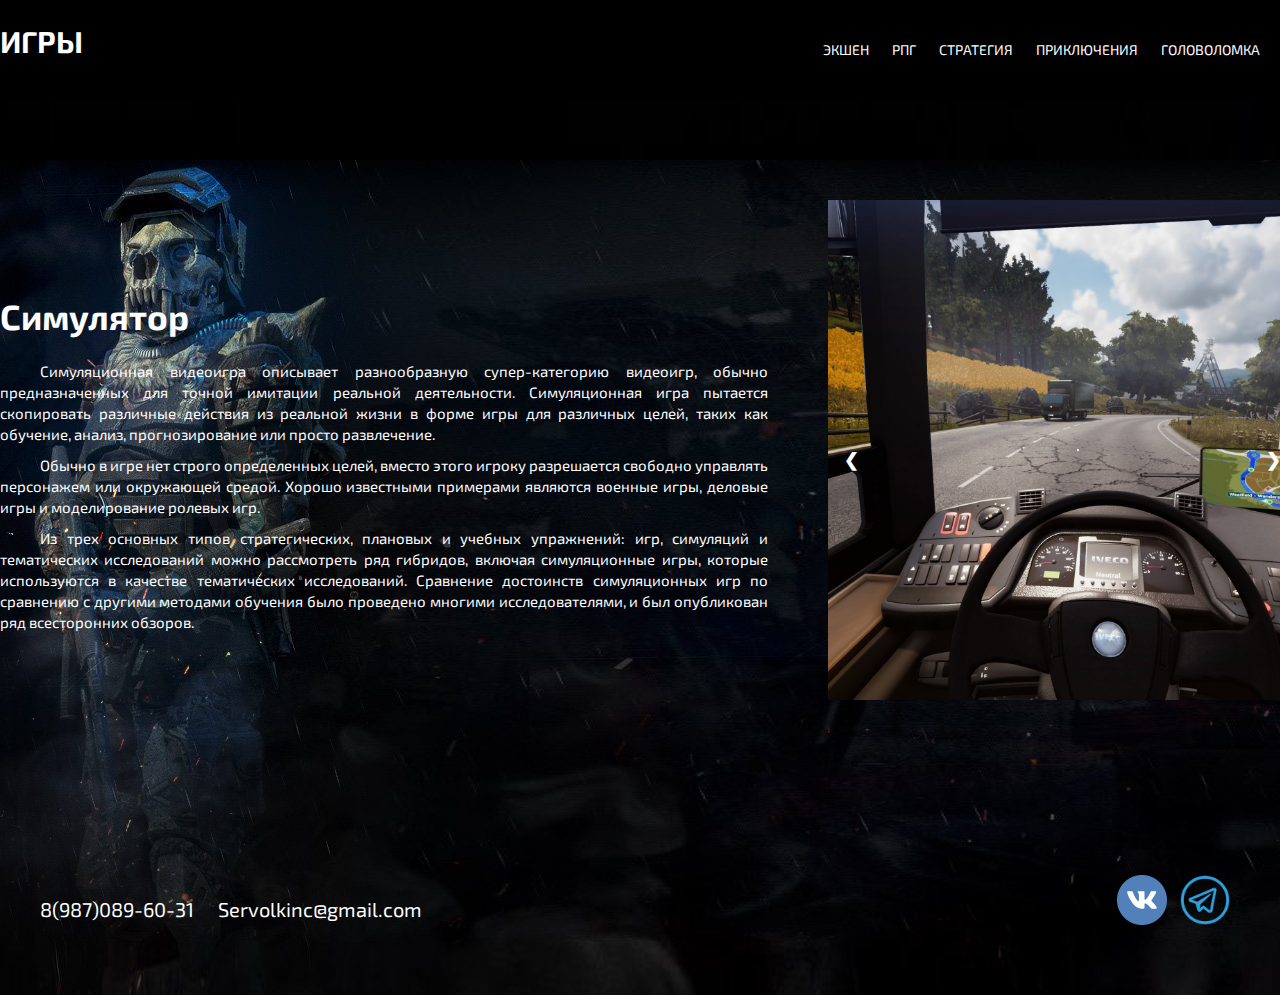
<file: index6.html>
<!DOCTYPE html>
<html lang="ru">
<head>
    <meta charset="utf-8">
    <script src="jquery-3.6.0.min.js"></script>
    <script src="script.js"></script>
    <link rel="icon" href="favicon.ico">
    <link rel="stylesheet" href="assets/css/style.css">
    <link rel="preconnect" href="https://fonts.googleapis.com">
    <link rel="preconnect" href="https://fonts.gstatic.com" crossorigin>
    <link href="https://fonts.googleapis.com/css2?family=Exo+2:ital,wght@0,100;0,400;0,500;1,400&display=swap" rel="stylesheet">
    <title>Игры</title>
</head>
<body>

<header class="header">
    <div class="container">
        <div class="header_inner">
            <a class="header_logo" href="index.html">Игры</a>
            
            <nav class="nav">
                <a class="nav_link" href="index2.html">Экшен</a>
                <a class="nav_link" href="index3.html">РПГ</a>
                <a class="nav_link" href="index4.html">Стратегия</a>
                <a class="nav_link" href="index5.html">Приключения</a>
                <a class="nav_link" href="index7.html">Головоломка</a>
            </nav>
        </div>
    </div>
</header>  

<div class="container">
    <div class="about">
        <div class="about_txt1">
            <div class="about_txt_title">Симулятор</div>
            <div class="about_txt_content" align="justify"> <p>Симуляционная видеоигра описывает разнообразную супер-категорию видеоигр, обычно предназначенных для точной имитации реальной деятельности. Симуляционная игра пытается скопировать различные действия из реальной жизни в форме игры для различных целей, таких как обучение, анализ, прогнозирование или просто развлечение.</p> <p>Обычно в игре нет строго определенных целей, вместо этого игроку разрешается свободно управлять персонажем или окружающей средой. Хорошо известными примерами являются военные игры, деловые игры и моделирование ролевых игр.</p> <p>Из трех основных типов стратегических, плановых и учебных упражнений: игр, симуляций и тематических исследований можно рассмотреть ряд гибридов, включая симуляционные игры, которые используются в качестве тематических исследований. Сравнение достоинств симуляционных игр по сравнению с другими методами обучения было проведено многими исследователями, и был опубликован ряд всесторонних обзоров.</p> </div>
        </div>
        
        <div class="about_img">
            <div class="about_slider">
                <div class="about_item">
                    <img src="assets/Images/website(6)1.jpeg" data-img="assets/Images/website(6)1.jpeg" alt="" height="500px" width="500px">
                </div>

                <div class="about_item">
                    <img src="assets/Images/website(6)11.jpeg" data-img="assets/Images/website(6)11.jpeg" alt="" height="500px" width="500px">
                </div>

                <div class="about_item">
                    <img src="assets/Images/website(6)111.jpeg" data-img="assets/Images/website(6)111.jpeg" alt="" height="500px" width="500px">
                </div>

                <a class="about_prev" onclick="minusSlide()">&#10094;</a>
                <a class="about_next" onclick="plusSlide()">&#10095;</a>
            </div>
            
        </div>
        
    </div>
</div>    
    

    
<footer class="footer" id="Автор_сайта">
    <div class="container">
        <div class="footer-text-left">

            <div  class="menu">8(987)089-60-31  Servolkinc@gmail.com</div>
        
        </div>
        
        <div class="footer-content-right">      

            <a href="https://vk.com/gucciskrip" target="_blank"><img src="assets/Images/website5.png" data-img="assets/Images/website5.png" class="icon-style" alt=""></a>

            <a href="https://t.me/Gucci_Skrip" target="_blank"><img src="assets/Images/website55.png" data-img="assets/Images/website55.png" class="icon-style" alt=""></a>

        </div>
    </div>
</footer>

</body>
</html>
</file>
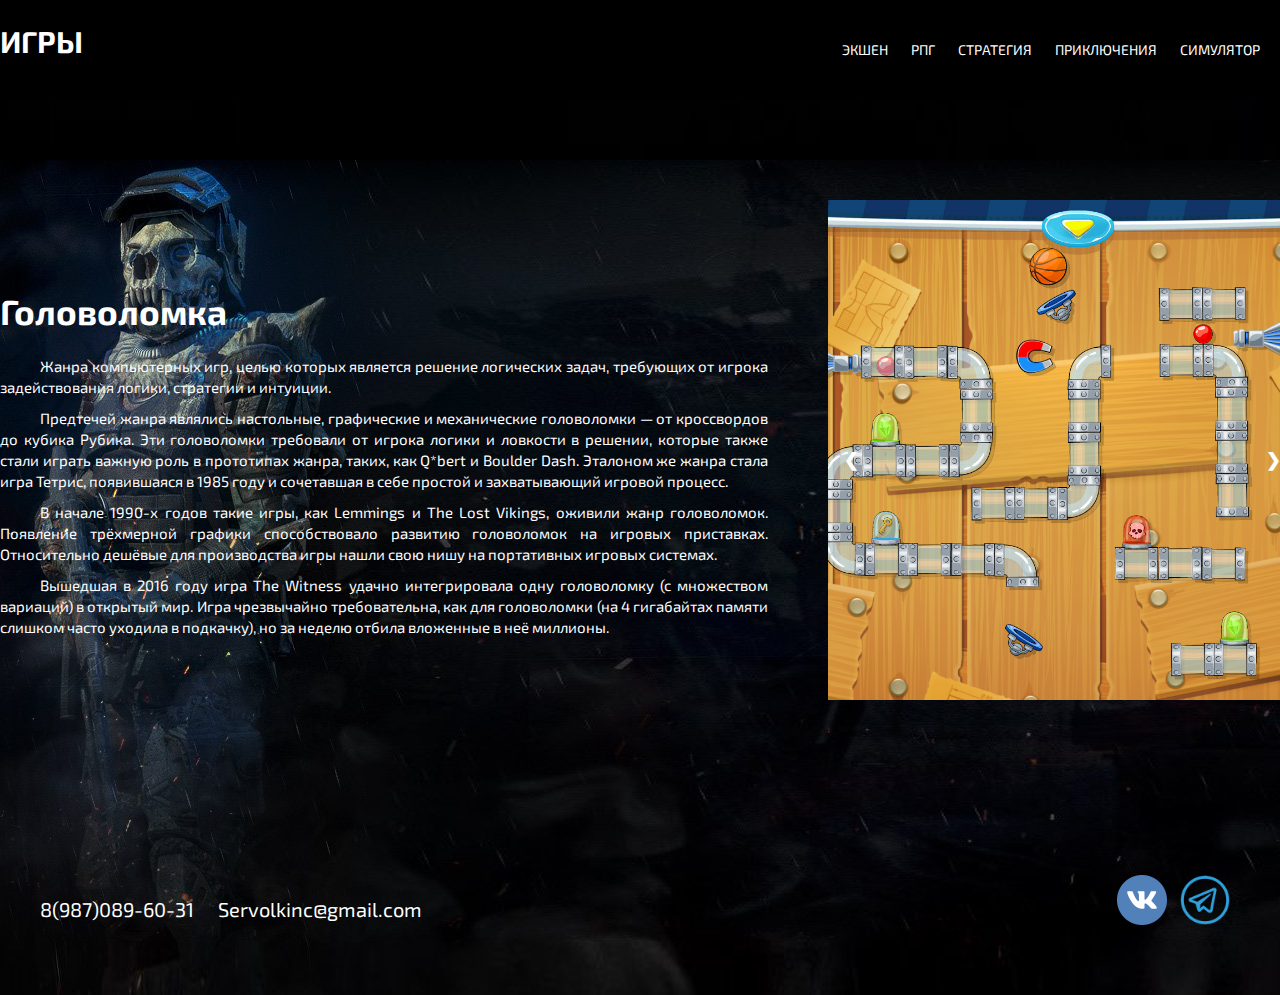
<file: index7.html>
<!DOCTYPE html>
<html lang="ru">
<head>
    <meta charset="utf-8">
    <script src="jquery-3.6.0.min.js"></script>
    <script src="script.js"></script>
    <link rel="icon" href="favicon.ico">
    <link rel="stylesheet" href="assets/css/style.css">
    <link rel="preconnect" href="https://fonts.googleapis.com">
    <link rel="preconnect" href="https://fonts.gstatic.com" crossorigin>
    <link href="https://fonts.googleapis.com/css2?family=Exo+2:ital,wght@0,100;0,400;0,500;1,400&display=swap" rel="stylesheet">
    <title>Игры</title>
</head>
<body>

<header class="header">
    <div class="container">
        <div class="header_inner">
            <a class="header_logo" href="index.html">Игры</a>
            
            <nav class="nav">
                <a class="nav_link" href="index2.html">Экшен</a>
                <a class="nav_link" href="index3.html">РПГ</a>
                <a class="nav_link" href="index4.html">Стратегия</a>
                <a class="nav_link" href="index5.html">Приключения</a>
                <a class="nav_link" href="index6.html">Симулятор</a>
            </nav>
        </div>
    </div>
</header>  

<div class="container">
    <div class="about">
        <div class="about_txt1">
            <div class="about_txt_title">Головоломка</div>
            <div class="about_txt_content" align="justify"> <p>Жанра компьютерных игр, целью которых является решение логических задач, требующих от игрока задействования логики, стратегии и интуиции.</p> <p>Предтечей жанра являлись настольные, графические и механические головоломки — от кроссвордов до кубика Рубика. Эти головоломки требовали от игрока логики и ловкости в решении, которые также стали играть важную роль в прототипах жанра, таких, как Q*bert и Boulder Dash. Эталоном же жанра стала игра Тетрис, появившаяся в 1985 году и сочетавшая в себе простой и захватывающий игровой процесс.</p> <p>В начале 1990-х годов такие игры, как Lemmings и The Lost Vikings, оживили жанр головоломок. Появление трёхмерной графики способствовало развитию головоломок на игровых приставках. Относительно дешёвые для производства игры нашли свою нишу на портативных игровых системах. </p> <p>Вышедшая в 2016 году игра The Witness удачно интегрировала одну головоломку (с множеством вариаций) в открытый мир. Игра чрезвычайно требовательна, как для головоломки (на 4 гигабайтах памяти слишком часто уходила в подкачку), но за неделю отбила вложенные в неё миллионы.</p> </div>
        </div>
        
        <div class="about_img">
            <div class="about_slider">
                <div class="about_item">
                    <img src="assets/Images/website(7)1.jpeg" data-img="assets/Images/website(7)1.jpeg" alt="" height="500px" width="500px">
                </div>

                <div class="about_item">
                    <img src="assets/Images/website(7)11.jpeg" data-img="assets/Images/website(7)11.jpeg" alt="" height="500px" width="500px">
                </div>

                <div class="about_item">
                    <img src="assets/Images/website(7)111.jpeg" data-img="assets/Images/website(7)111.jpeg" alt="" height="500px" width="500px">
                </div>

                <a class="about_prev" onclick="minusSlide()">&#10094;</a>
                <a class="about_next" onclick="plusSlide()">&#10095;</a>
            </div>
            
        </div>
        
    </div>
</div>    
    

    
<footer class="footer" id="Автор_сайта">
    <div class="container">
        <div class="footer-text-left">

            <div  class="menu">8(987)089-60-31  Servolkinc@gmail.com</div>
        
        </div>
        
        <div class="footer-content-right">      

            <a href="https://vk.com/gucciskrip" target="_blank"><img src="assets/Images/website5.png" data-img="assets/Images/website5.png" class="icon-style" alt=""></a>

            <a href="https://t.me/Gucci_Skrip" target="_blank"><img src="assets/Images/website55.png" data-img="assets/Images/website55.png" class="icon-style" alt=""></a>

        </div>
    </div>
</footer>

</body>
</html>
</file>
<file: assets/css/style.css>
body{
    margin: 0; /* Отступ */
    font-family: 'Exo 2', sans-serif; /* Шрифт */
    background: #000 url(../Images/website0.jpg);
    font-size: 15px; /* Размер шрифта */
    line-height: 1.4; /* Межстрочный интервал */
    color: #555555; /* Цвет */
    
}
p {
    margin-top: 10px; /* Отступ сверху */
    margin-bottom: 10px; /* Отступ снизу */
   }

* ,
*:before,
*:after{
    box-sizing: border-box;
}

h1, h2, h3, h4, h5, h6 {
    margin: 0;
}

/* Контейнер */
.container {
    width: 100%;
    max-width: 1400px;
    margin: 0 auto;
}

/* Хедер */
.header {
    width: 100%;
    height: 100px;
    position: relative;
   
    z-index: 1000;
    background-color: #000000;
}

.header_inner {
    display: flex;
    justify-content: space-between;
    
}

.header_logo {
    font-size: 30px;
    font-weight: 700;
    color: #ffffff;
    text-transform: uppercase;
    text-decoration: none;
    margin: 20px 0;
    
    transition: color .2s linear; 
}

.header_logo:hover {
    color: #fec38a;
}

/* Навигация */

nav {
    margin: 16px;
    font-size: 14px;
    text-transform: uppercase;
    margin: 40px 0;
}

ul {
    list-style: none; 
    margin: 0;
    padding: 0;
}
.topmenu > li {
    display: inline-block;
    position: relative;
}
.topmenu > li:last-child {
  margin-right: 0;
}
.three a {
    display: block;
    padding: 10px 15px;
    text-decoration: none;
    outline: none;
    transition: all .2s linear;
}

.submenu {
    position: absolute;
    top: 100%;
    left: 0;
    width: 100%;
    z-index: 10;
    transition: all .2s linear;
}

.three ul {
    background: #000000;
}
.three ul a {
    color: #ffffff;
}
.three .submenu {
    visibility: hidden;
    opacity: 0;
    background: #000000;
}
.three ul li:hover .submenu {
    visibility: visible;
    opacity: 1;
}

.nav_link {
    display: inline-block;
    vertical-align: top;
    position: relative;
    margin-right: 20px;
    
    color: #ffffff;
    text-decoration: none;
    
    transition: color .2s linear;
}

.nav_link:after {
    content: "";
    display: block;
    width: 100%;
    height: 3px;
    
    background-color: #fec38a;
    opacity: 0;
    
    position: sticky;
    top: 80%;
    z-index: 1;
    
    transition: all .2s linear;
}

.nav_link:hover {
    color: #fec38a;
    transform: scale(1.03);
}

.nav_link:hover:after {
    opacity: 1;
}

.nav_link1:after {
    content: "";
    display: block;
    width: 100%;
    height: 3px;
    
    background-color: #fec38a;
    opacity: 0;
    
    position:absolute;
    top: 80%;
    z-index: 1;
    
    transition: all .2s linear;
}

.nav_link1:hover {
    color: #fec38a;
    transform: scale(1.03);
}

.nav_link1:hover:after {
    opacity: 1;
}

/* Слайдер */
.slider_logo {
    font-size: 35px;
    font-weight: 700;
    color: #ffffff;
    text-align: center;
    margin: 65px auto 15px;
}

.slider_container {
    overflow: hidden;
}

.slider_track {
    display: flex;
    transition: .9s;
}

.slider_item {
    height: 290px;
    width: 455px;
    text-decoration: none;
    text-align: center;
    text-transform: uppercase;
    color: #ffffff;
    transition: color .2s linear, transform .2s linear;
}

.slider_item:hover {
    color: #fec38a;
    transform: scale(1.05);
}

.slider_logo1 {
    font-size: 35px;
    font-weight: 700;
    color: #ffffff;
    text-align: center;
    margin: 100px auto 15px;
}

.slider_container1 {
    overflow: hidden;
}

.slider_track1 {
    display: flex;
    transition: .9s;
}

.slider_item1 {
    height: 290px;
    width: 455px;
    text-decoration: none;
    text-align: center;
    text-transform: uppercase;
    color: #ffffff;
    transition: color .2s linear, transform .2s linear;
}

.slider_item1:hover {
    color: #fec38a;
    transform: scale(1.05);
}

/* Кнопки */

.btn_prev, .btn_next  {
    appearance: none;
    border: 0;
    margin-top: 100px;  
    background-color: rgba(0, 0, 0, 0);
    color: #ffffff;
    position: absolute;
    font-weight: bold;
    font-size: 20px;
    cursor: pointer;
    transition: All .2s ease;
    border-radius: 0 3px 3px 0;
    z-index: 1001;
    padding:16px;
}

.btn_next {
    left: 1620px;
    border-radius: 3px 0 0 3px;
}

.btn_prev:hover ,
.btn_next:hover{
    background-color: rgba(0, 0, 0, 0.8);
}

.btn_prev1, .btn_next1 {
   appearance: none;
    border: 0;
    margin-top: 100px;  
    background-color: rgba(0, 0, 0, 0);
    color: #ffffff;
    position: absolute;
    font-weight: bold;
    font-size: 20px;
    cursor: pointer;
    transition: All .2s ease;
    border-radius: 0 3px 3px 0;
    z-index: 1001;
    padding:16px;
}

.btn_next1 {
    left: 1620px;
    border-radius: 3px 0 0 3px;
}

.btn_prev1:hover,
.btn_next1:hover {
    background-color: rgba(0, 0, 0, 0.8);
}


/* Введение */

.about {
    display: flex;
    margin: 100px auto 60px;
}

.about_txt,.about_txt1 {
    width:  60%; 
    margin: auto 60px auto 0;
    text-decoration: none;
    transition: .9s;
    
    transition: transform .2s linear;
}
.about_txt2 {
    width:  60%; 
    margin: auto 0 auto 180px;
}

.about_txt:hover {
    transform: scale(1.05);
}

.about_txt_title {
    font-size: 35px;
    font-weight: 700;
    color: #ffffff;
    margin: 0 0 20px;
}

.about_txt_content {
    color: #ffffff; 
    text-indent: 40px;
}

.about_img {
    width:  30%;
}

.about_slider{
    position: relative;
    margin-bottom: 30px;
}

.about_item img {
    object-fit: cover;
    border: none !important;
    box-shadow: none !important;
}

.about_prev, .about_next {
    cursor: pointer;
    position: absolute;
    top: 0;
    top: 50%;
    width: auto;
    margin-top: -22px;
    padding: 16px;
    color: white;
    font-weight: bold;
    font-size: 18px;
    transition: 0.5s ease;
    border-radius: 0 3px 3px 0;
}
.about_next {
    right: -85px;
    border-radius: 3px 0 0 3px;
}

.about_prev:hover,
.about_next:hover {
    background-color: rgba(0, 0, 0, 0.8);
}

.about_item {
    -webkit-animation-name: fade;
    -webkit-animation-duration: 1.1s;
    animation-name: fade;
    animation-duration: 1.1s;
}   

@-webkit-keyframes fade {
    from {
        opacity: .4
    }
    to {
        opacity: 1
    }
}

@keyframes fade {
    from {
        opacity: .4
    }
    to {
        opacity: 1
    }
}

/* Футер */

.footer {
    position: relative;
    bottom:0;
    left:0;
    width:100%;
    height: 200px;
}

.footer-text-left {
    font-size:20px;
    padding-left:40px;
    float:left;
    word-spacing:20px;
}

.menu {
	color: #ffffff;
    margin-top:100px;
}

.footer-content-right {
    padding-right:40px;
    margin-top:20px; 
    float:right;

}

.icon-style {
    height: 50px;
    margin-top: 60px;
    margin-right: 10px;
    transition: transform .2s linear;
}

.icon-style:hover {
    transform: scale(1.06);
}
</file>
